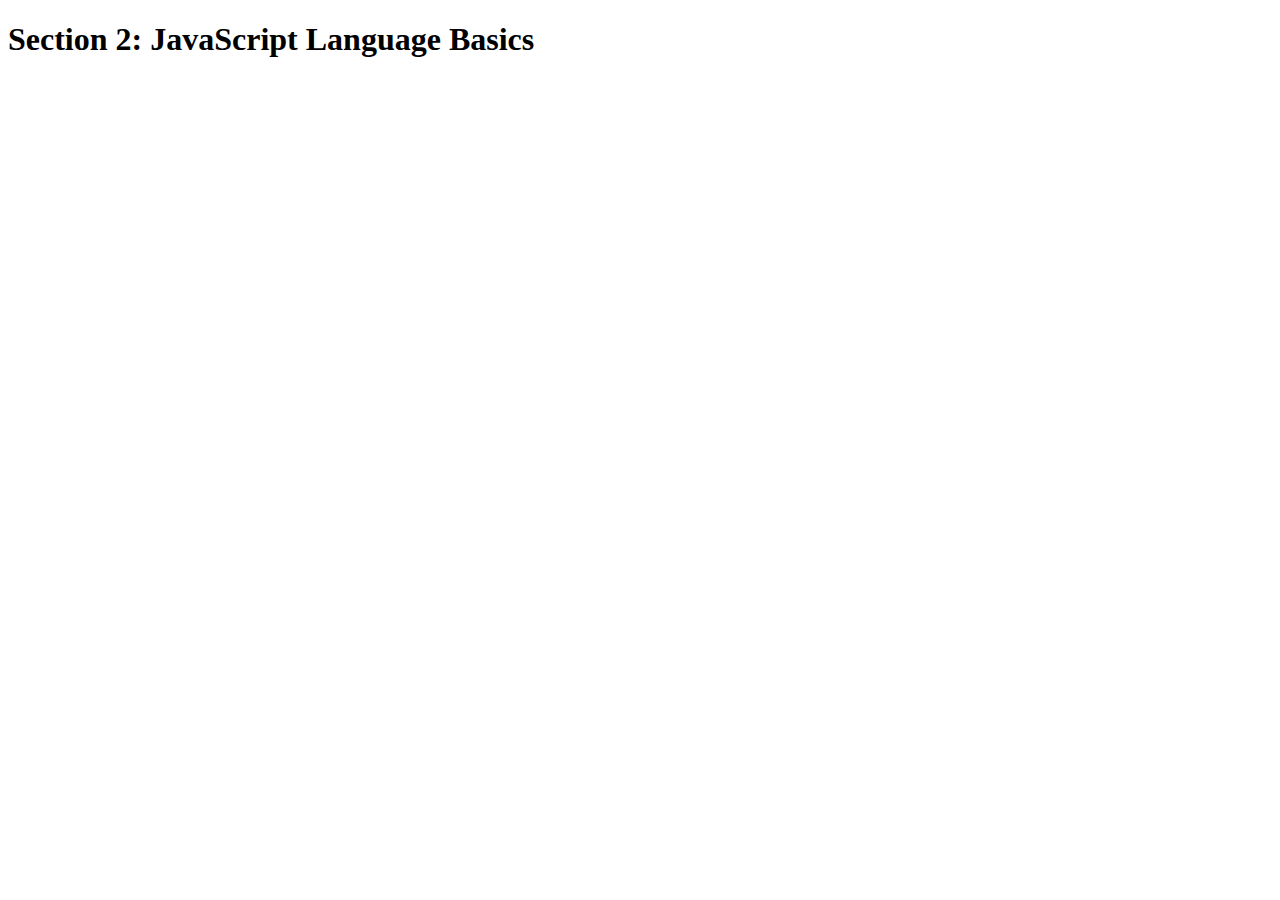
<file: 2-JS-basics/starter/index.html>
<!DOCTYPE html>
<html lang="en">
    <head>
        <meta charset="UTF-8">
        <title>Section 2: JavaScript Language Basics</title>
    </head>

    <body>
        <h1>Section 2: JavaScript Language Basics</h1>
    </body>
</html>
</file>
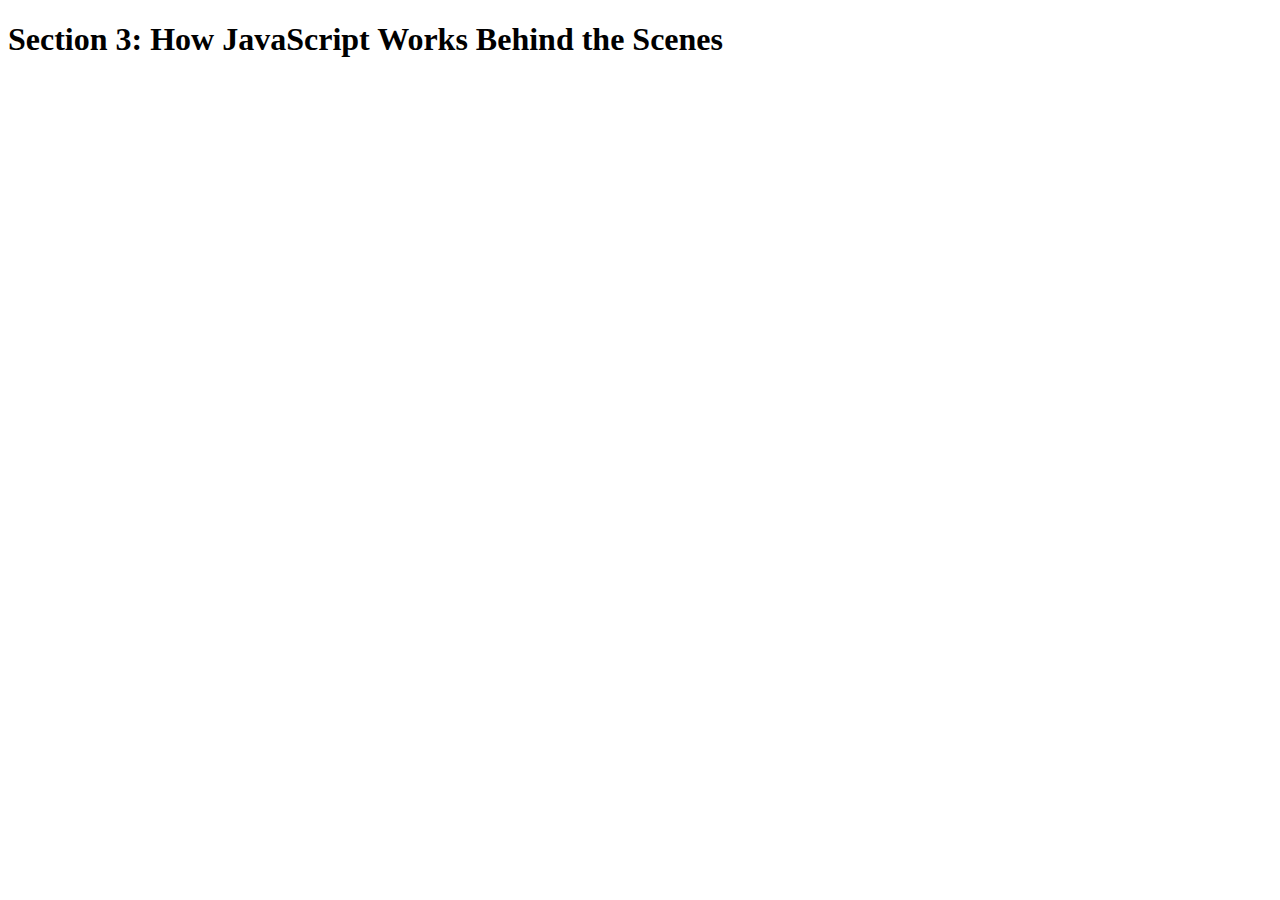
<file: 3-how-JS-works/starter/index.html>
<!DOCTYPE html>
<html lang="en">
    <head>
        <meta charset="UTF-8">
        <title>Section 3: How JavaScript Works Behind the Scenes</title>
    </head>

    <body>
        <h1>Section 3: How JavaScript Works Behind the Scenes</h1>
        <script src="script.js"></script>
    </body>
</html>
</file>
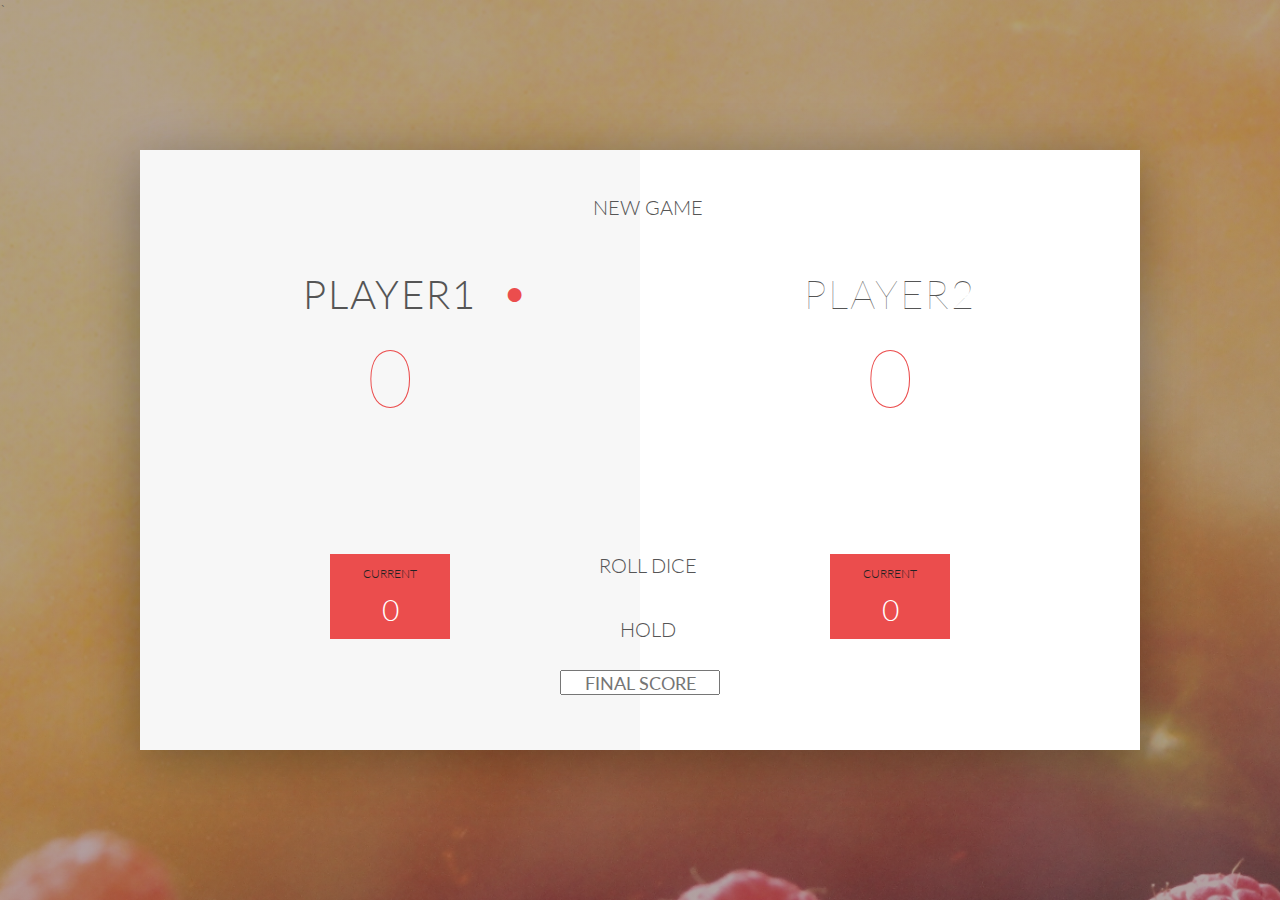
<file: 4-DOM-pig-game/starter/index.html>
<!DOCTYPE html>
<html lang="en">
    <head>
        <meta charset="UTF-8">
        <link href="https://fonts.googleapis.com/css?family=Lato:100,300,600" rel="stylesheet" type="text/css">
        <link href="http://code.ionicframework.com/ionicons/2.0.1/css/ionicons.min.css" rel="stylesheet" type="text/css">
        <link type="text/css" rel="stylesheet" href="style.css">
        
        <title>Pig Game</title>
        
    </head>

    <body>
           
        <div class="wrapper clearfix">
            <div class="player-0-panel active">
                <div class="player-name" id="name-0">Player 1</div>
                <div class="player-score" id="score-0">43</div>
                <div class="player-current-box">
                    <div class="player-current-label">Current</div>
                    <div class="player-current-score" id="current-0">11</div>
                </div>
            </div>
            
            <div class="player-1-panel">
                <div class="player-name" id="name-1">Player 2</div>
                <div class="player-score" id="score-1">72</div>
                <div class="player-current-box">
                    <div class="player-current-label">Current</div>
                    <div class="player-current-score" id="current-1">0</div>
                </div>
            </div>
            
            <button class="btn-new"><i class="ion-ios-plus-outline"></i>New game</button>
            <button class="btn-roll"><i class="ion-ios-loop"></i>Roll dice</button>
            <button class="btn-hold"><i class="ion-ios-download-outline"></i>Hold</button>
            <img src="dice-5.png" alt="Dice" class="dice" id='dice-1'>
            <img src="dice-5.png" alt="Dice" class="dice" id='dice-2'>
            <input type="text" placeholder="Final Score" class="input"></input>
        </div>
        
        <script src="app.js"></script>
    </body>
</html>`
</file>
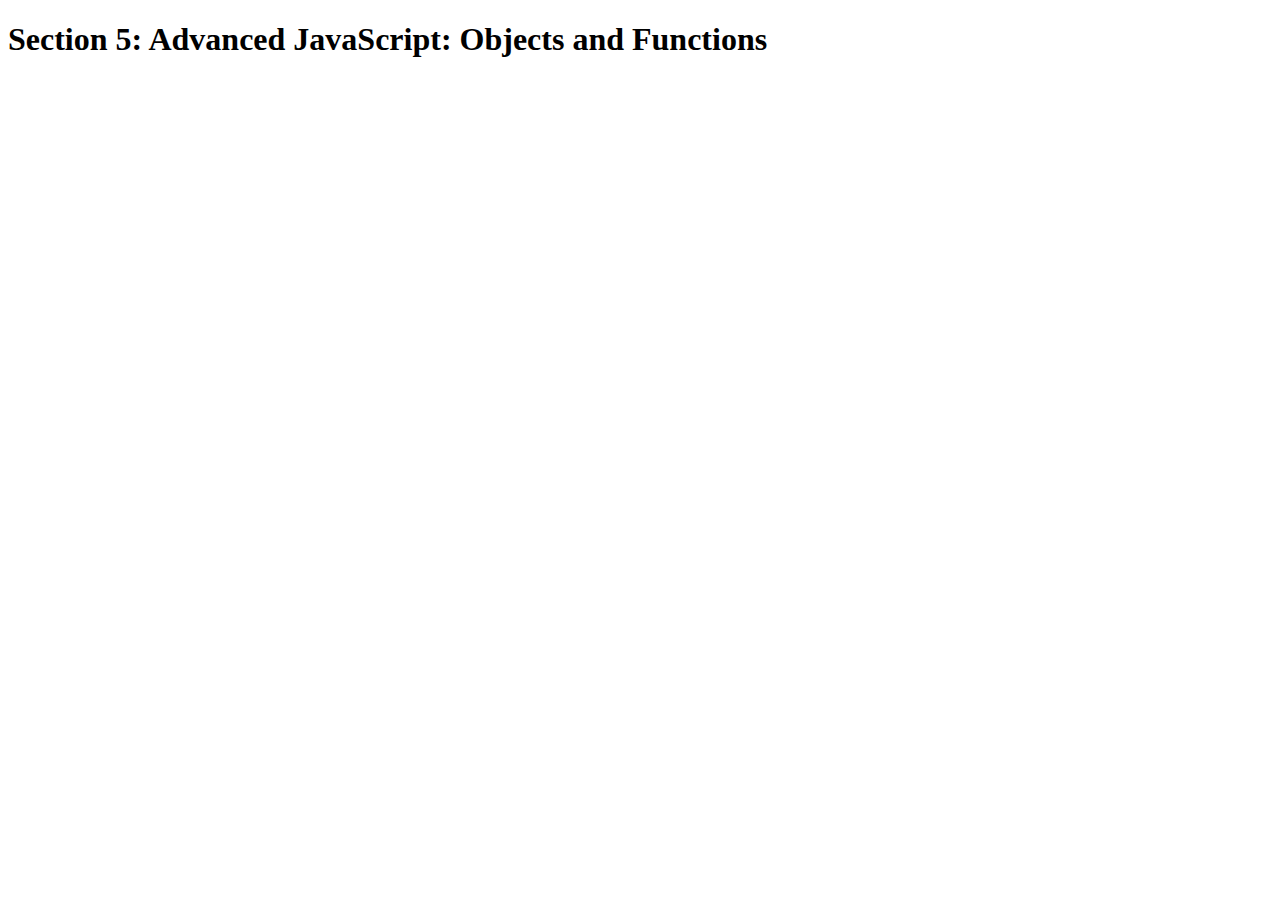
<file: 5-advanced-JS/starter/index.html>
<!DOCTYPE html>
<html lang="en">
    <head>
        <meta charset="UTF-8">
        <title>Section 5: Advanced JavaScript: Objects and Functions</title>
    </head>

    <body>
        <h1>Section 5: Advanced JavaScript: Objects and Functions</h1>
        <script src="CodeChallenge.js"></script>
    </body>
</html>
</file>
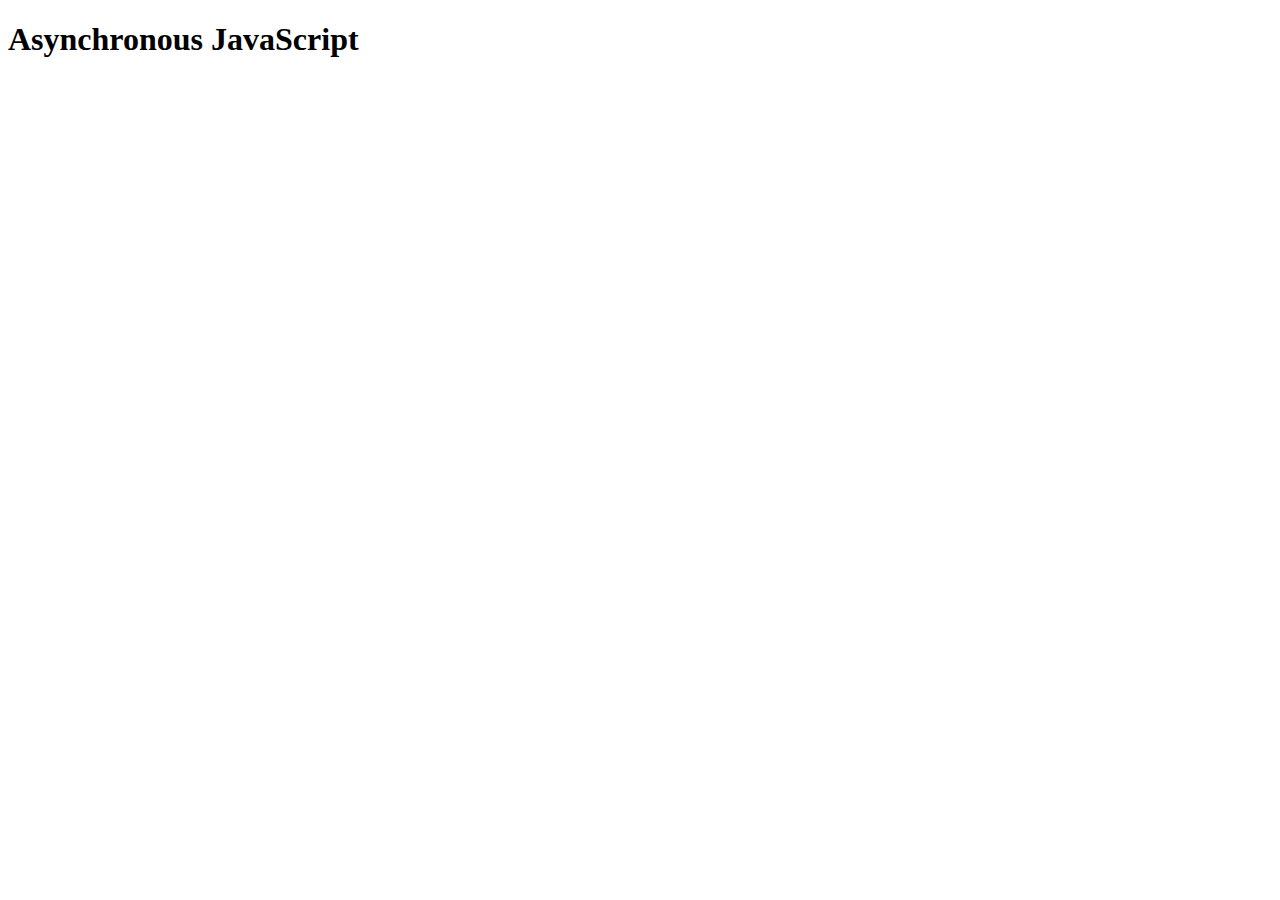
<file: 8-asynchronous-JS/starter/asynchronous.html>
<!DOCTYPE html>
<html lang="en">
<head>
    <meta charset="UTF-8">
    <meta name="viewport" content="width=device-width, initial-scale=1.0">
    <meta http-equiv="X-UA-Compatible" content="ie=edge">
    <title>Asynchronous JavaScript</title>
</head>
<body>
    <h1>Asynchronous JavaScript</h1>
    <script>
        
    </script>
</body>
</html>
</file>
<file: 4-DOM-pig-game/starter/style.css>
/**********************************************
*** GENERAL
**********************************************/

* {
    margin: 0;
    padding: 0;
    box-sizing: border-box;
    
}

.clearfix::after {
    content: "";
    display: table;
    clear: both;
}

body {
    background-image: linear-gradient(rgba(62, 20, 20, 0.4), rgba(62, 20, 20, 0.4)), url(back.jpg);
    background-size: cover;
    background-position: center;
    font-family: Lato;
    font-weight: 300;
    position: relative;
    height: 100vh;
    color: #555;
}

.wrapper {
    width: 1000px;
    position: absolute;
    top: 50%;
    left: 50%;
    transform: translate(-50%, -50%);
    background-color: #fff;
    box-shadow: 0px 10px 50px rgba(0, 0, 0, 0.3);
    overflow: hidden;
}

.player-0-panel,
.player-1-panel {
    width: 50%;
    float: left;
    height: 600px;
    padding: 100px;
}



/**********************************************
*** PLAYERS
**********************************************/

.player-name {
    font-size: 40px;
    text-align: center;
    text-transform: uppercase;
    letter-spacing: 2px;
    font-weight: 100;
    margin-top: 20px;
    margin-bottom: 10px;
    position: relative;
}

.player-score {
    text-align: center;
    font-size: 80px;
    font-weight: 100;
    color: #EB4D4D;
    margin-bottom: 130px;
}

.active { background-color: #f7f7f7; }
.active .player-name { font-weight: 300; }

.active .player-name::after {
    content: "\2022";
    font-size: 47px;
    position: absolute;
    color: #EB4D4D;
    top: -7px;
    right: 10px;
    
}

.player-current-box {
    background-color: #EB4D4D;
    color: #fff;
    width: 40%;
    margin: 0 auto;
    padding: 12px;
    text-align: center;
}

.player-current-label {
    text-transform: uppercase;
    margin-bottom: 10px;
    font-size: 12px;
    color: #222;
}

.player-current-score {
    font-size: 30px;
}

button {
    position: absolute;
    width: 200px;
    left: 50%;
    transform: translateX(-50%);
    color: #555;
    background: none;
    border: none;
    font-family: Lato;
    font-size: 20px;
    text-transform: uppercase;
    cursor: pointer;
    font-weight: 300;
    transition: background-color 0.3s, color 0.3s;
}

button:hover { font-weight: 600; }
button:hover i { margin-right: 20px; }

button:focus {
    outline: none;
}

i {
    color: #EB4D4D;
    display: inline-block;
    margin-right: 15px;
    font-size: 32px;
    line-height: 1;
    vertical-align: text-top;
    margin-top: -4px;
    transition: margin 0.3s;
}

.btn-new { top: 45px;}
.btn-roll { top: 403px;}
.btn-hold { top: 467px;}

.dice {
    position: absolute;
    left: 50%;
    top: 178px;
    transform: translateX(-50%);
    height: 100px;
    box-shadow: 0px 10px 60px rgba(0, 0, 0, 0.10);
}

#dice-1{
    top:120px
}

#dice-2{
    top:250px
}

.input{
    position: absolute;
    left: 50%;
    transform: translateX(-50%);
    top: 520px;
    height: 25px;
    color:#555;
    font-size: 18px;
    font-family: 'Lato';
    text-align: center;
    padding: 10px;
    width: 160px;
    text-transform: uppercase;
}

.input:focus{ outline: none;}

.submit{
    position: absolute;
    left: 50%;
    top: 110px;
    height: 25px;
    
}


.winner { background-color: #f7f7f7; }
.winner .player-name { font-weight: 300; color: #EB4D4D; }
</file>
